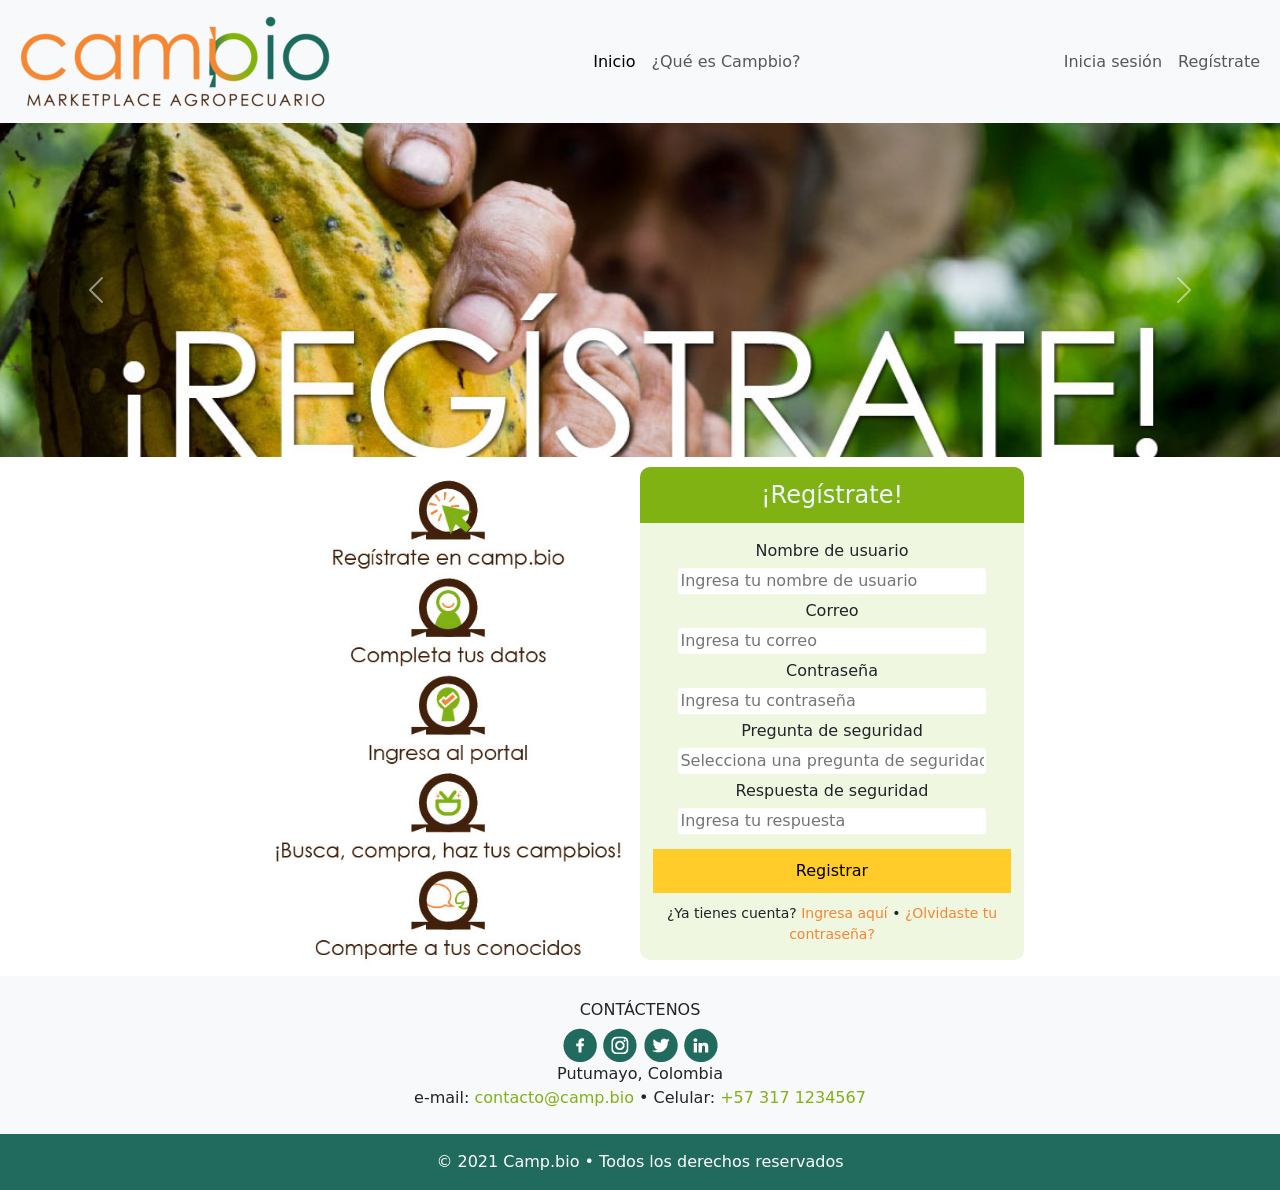
<file: index.html>
<!DOCTYPE html>
<html lang="en">
<head>
    <meta charset="UTF-8">
    <meta http-equiv="X-UA-Compatible" content="IE=edge">
    <meta name="viewport" content="width=device-width, initial-scale=1.0">
    <title>Inicio | Camp.bio</title>
    <meta name="description" content="¡Bienvenidos a Camp.bio! Compra, vende e intercambia tus productos agrícolas einsumos de manera fácil y efectiva" />
    <link rel="icon" href="img/campbio_favicon.png" type="image/png" />
    <link rel="stylesheet" href="estilos.css">
    <link href="https://cdn.jsdelivr.net/npm/bootstrap@5.1.3/dist/css/bootstrap.min.css" rel="stylesheet" integrity="sha384-1BmE4kWBq78iYhFldvKuhfTAU6auU8tT94WrHftjDbrCEXSU1oBoqyl2QvZ6jIW3" crossorigin="anonymous">
</head>
<body>
    <!--Navegación -->
    <nav class="navbar navbar-expand-lg navbar-light bg-light">
        <div class="container-fluid">
            <a href="index.html"><img src="img/campbio_logo.png" alt=""></a>
            <button class="navbar-toggler" type="button" data-bs-toggle="collapse" data-bs-target="#navbarNav" aria-controls="navbarNav" aria-expanded="false" aria-label="Toggle navigation">
                <span class="navbar-toggler-icon"></span>
            </button>
            <div class="collapse navbar-collapse" id="navbarNav">
                <ul class="navbar-nav flex-grow-1 justify-content-center">
                    <li class="nav-item">
                        <a class="nav-link active" aria-current="page" href="index.html">Inicio</a>
                    </li>
                    <li class="nav-item">
                        <a class="nav-link" href="nosotros.html">¿Qué es Campbio?</a>
                    </li>
                </ul>
                <ul class="navbar-nav justify-content-end">
                    <li class="nav-item">
                        <a class="nav-link" href="login.html">Inicia sesión</a>
                    </li>
                    <li class="nav-item">
                        <a class="nav-link" href="registrate.html">Regístrate</a>
                    </li>
                </ul>
            </div>
        </div>
    </nav>
    
    <!-- Slider -->
    <div id="carouselExampleControls" class="carousel slide" data-bs-ride="carousel">
        <div class="carousel-inner">
            <div class="carousel-item active">
            <img src="img/slider1.jpg" class="d-block w-100" alt="...">
            </div>
            <div class="carousel-item">
                <img src="img/slider2.jpg" class="d-block w-100" alt="...">
            </div>
            <div class="carousel-item">
                <img src="img/slider3.jpg" class="d-block w-100" alt="...">
            </div>
        </div>
        <button class="carousel-control-prev" type="button" data-bs-target="#carouselExampleControls" data-bs-slide="prev">
            <span class="carousel-control-prev-icon" aria-hidden="true"></span>
            <span class="visually-hidden">Previous</span>
        </button>
        <button class="carousel-control-next" type="button" data-bs-target="#carouselExampleControls" data-bs-slide="next">
            <span class="carousel-control-next-icon" aria-hidden="true"></span>
            <span class="visually-hidden">Next</span>
        </button>
    </div>
    
    <!--Contenedor principal-->
    <section id="contenedor">
        
        
        <article class="lat_izq">
            <center><img src="img/imagen.jpg" alt="" class="d-block w-100"></center>
        </article>
        <!-- Formulario -->
        <aside class="formulario1">
            <form action="portada.html" id="form-registro" class="formulario" onsubmit="return validar()">
                <p id="titular_form"> ¡Regístrate!</p>
                <label for="username" >Nombre de usuario</label><br>
                <input type="text" name="" id="username" placeholder="Ingresa tu nombre de usuario"><br>
                <label for="email" >Correo</label><br>
                <input type="email" name="" id="email" placeholder="Ingresa tu correo"><br>
                <label for="contrasena">Contraseña</label><br>
                <input type="password" name="" id="contrasena" placeholder="Ingresa tu contraseña"><br>
                <label for="preguntadeseguridad">Pregunta de seguridad<br>
                <input list="preguntadeseguridad" id="preguntaSeg" placeholder="Selecciona una pregunta de seguridad" size="100"></label><br>
                <datalist id="preguntadeseguridad">
                    <option value="¿Cuál es su fruta favorita?"></option>
                    <option value="¿Cuál es es su color favorito?"></option>
                    <option value="¿Cuál es el nombre de su mascota?"></option>
                    <option value="¿Ciudad de nacimiento de su padre?"></option>
                </datalist>
                <label for="respuestadeseguridad">Respuesta de seguridad</label><br>
                <input type="text" name="respuestaSeg" id="respuestadeseguridad" placeholder="Ingresa tu respuesta" size="60"><br>
                <button id="btn-registrar">Registrar</button><br>
                <p class="form_opc" >¿Ya tienes cuenta? <a href="login.html" id="enlace-login" class="link_login">Ingresa aquí</a> • <a href="" class="link_login"> ¿Olvidaste tu contraseña?</a></p>                
            </form>
        </aside>
    </section>

    <!-- Footer -->
    <footer class="bg-light text-center ">
        <div class="container p-4">
            <h6>CONTÁCTENOS</h6>
            <a href=""><img src="img/rrss_fb.png" alt="Síguenos en Facebook"></a> <a href=""><img src="img/rrss_ig.png" alt="Síguenos en Instagram"></a> <a href=""><img src="img/rrss_tw.png" alt="Síguenos en Twitter"></a> <a href=""><img src="img/rrss_in.png" alt="Síguenos en LinkedIn"></a><br>
            Putumayo, Colombia<br>
                e-mail: <a href="mailto:contacto@camp.bio">contacto@camp.bio</a> • Celular: <a href="tel:3171234567">+57 317 1234567</a>
        </div>
        <div class="text-center p-3" style="background-color:#216b5e; color: white;">
            © 2021 Camp.bio • Todos los derechos reservados
        </div>  
    </footer>
    <!-- Scripts -->
    <script src="js/validar.js"></script>
    
    <script src="https://cdn.jsdelivr.net/npm/bootstrap@5.1.3/dist/js/bootstrap.bundle.min.js" integrity="sha384-ka7Sk0Gln4gmtz2MlQnikT1wXgYsOg+OMhuP+IlRH9sENBO0LRn5q+8nbTov4+1p" crossorigin="anonymous"></script>
</body>
</html>
</file>
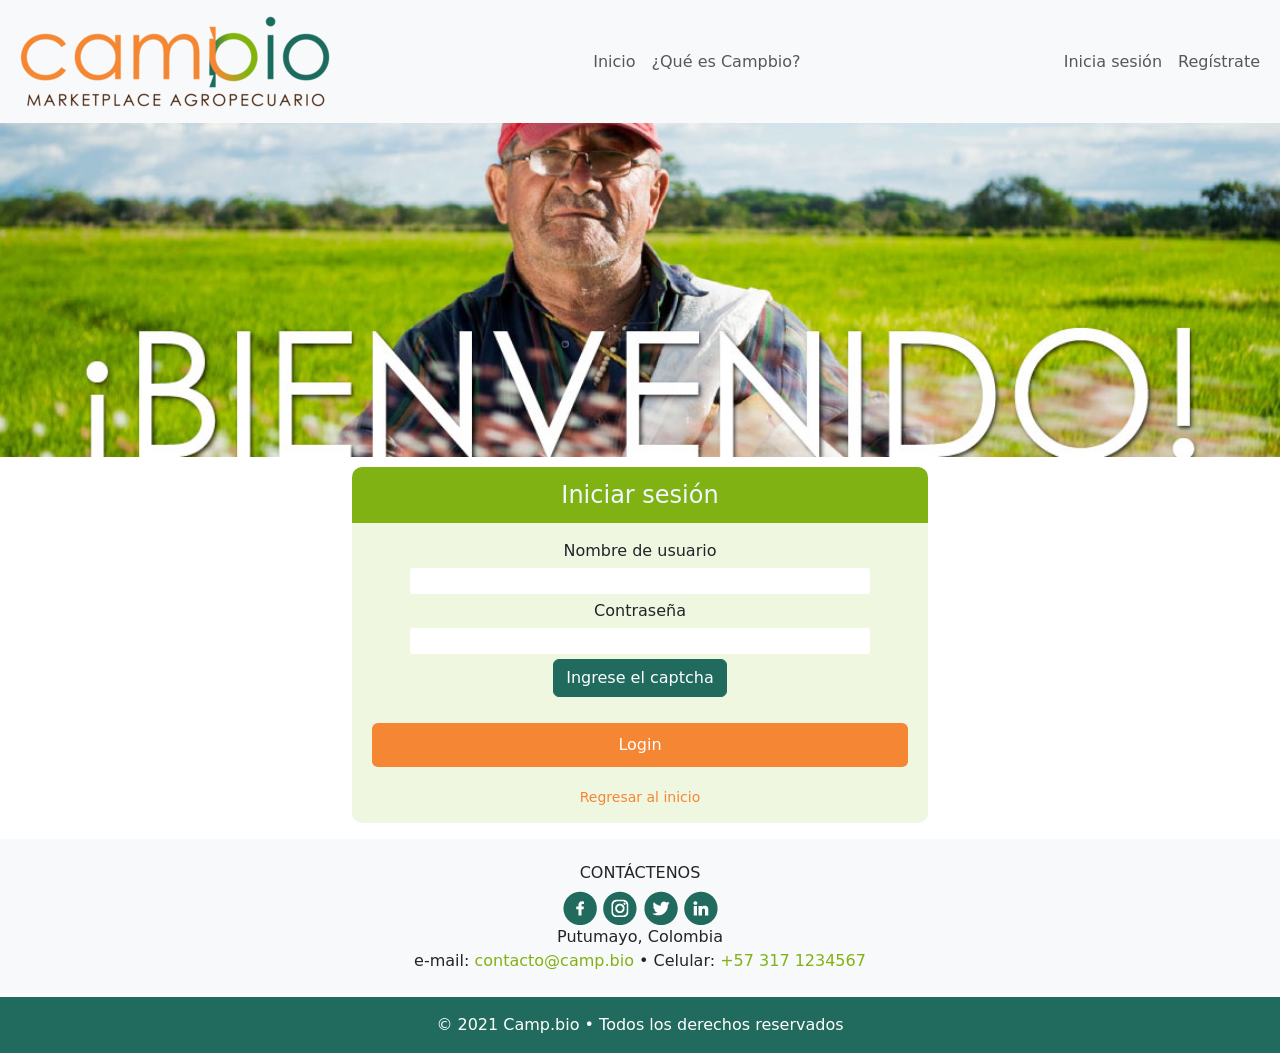
<file: login.html>
<!DOCTYPE html>
<html lang="en">
<head>
    <meta charset="UTF-8">
    <meta http-equiv="X-UA-Compatible" content="IE=edge">
    <meta name="viewport" content="width=device-width, initial-scale=1.0">
    <title>Inicia sesión | Camp.bio</title>
    <meta name="description" content="¡Bienvenidos a Camp.bio! Ingresa con tu usuario y contraseña para ingresar a nuestro portal" />
    <link rel="icon" href="img/campbio_favicon.png" type="image/png" />
    <link rel="stylesheet" href="estilos.css">
    <link href="https://cdn.jsdelivr.net/npm/bootstrap@5.1.3/dist/css/bootstrap.min.css" rel="stylesheet" integrity="sha384-1BmE4kWBq78iYhFldvKuhfTAU6auU8tT94WrHftjDbrCEXSU1oBoqyl2QvZ6jIW3" crossorigin="anonymous">
</head>
<body>
    <!--Navegación -->
    <nav class="navbar navbar-expand-lg navbar-light bg-light">
        <div class="container-fluid">
            <a href="index.html"><img src="img/campbio_logo.png" alt=""></a>
            <button class="navbar-toggler" type="button" data-bs-toggle="collapse" data-bs-target="#navbarNav" aria-controls="navbarNav" aria-expanded="false" aria-label="Toggle navigation">
                <span class="navbar-toggler-icon"></span>
            </button>
            <div class="collapse navbar-collapse" id="navbarNav">
                <ul class="navbar-nav flex-grow-1 justify-content-center">
                    <li class="nav-item">
                        <a class="nav-link" aria-current="page" href="index.html">Inicio</a>
                    </li>
                    <li class="nav-item">
                        <a class="nav-link" href="nosotros.html">¿Qué es Campbio?</a>
                    </li>
                </ul>
                <ul class="navbar-nav justify-content-end">
                    <li class="nav-item">
                        <a class="nav-link" href="login.html">Inicia sesión</a>
                    </li>
                    <li class="nav-item">
                        <a class="nav-link" href="registrate.html">Regístrate</a>
                    </li>
                </ul>
            </div>
        </div>
    </nav>
    <!-- Header -->
    <header>
        <img src="img/slider3.jpg" alt="" class="d-block w-100">        
    </header>
    <!--Contenedor principal-->
    <section id="contenedor">
        <form action="" id="form-login" class="w-75" style="font-weight: normal;" >
            <p id="titular_form">Iniciar sesión</p>
            <label for="username" id="">Nombre de usuario</label><br>
            <input type="text" id="username" ><br>
            <label for="contrasena" id="">Contraseña</label><br>
            <input type="password" id="contrasena" required><br>

            <p>
                <button class="btn btn-detalles" type="button" data-bs-toggle="collapse" data-bs-target="#collapseExample" aria-expanded="false" aria-controls="collapseExample">
                  Ingrese el captcha
                </button>
              </p>
              <div class="collapse" id="collapseExample">
                <div class="card card-body" style="background-color: transparent;">
                    <p style="font-style: italic;">¿Qué resultado da el cuarto de tres veces 12000?</p>
                    <center><input type="text" id="captcha"></center>
                </div>
              </div>

            <button type="submit" class="btn btn-comprar" id="btn-submit-form" onclick="login()">Login</button><br>
            <p class="form_opc"><a href="index.html" id="enlace-login" class="link_login">Regresar al inicio</a></p>
        </form>
    </section>

    <!-- Footer -->
    <footer class="bg-light text-center ">
        <div class="container p-4">
            <h6>CONTÁCTENOS</h6>
            <a href=""><img src="img/rrss_fb.png" alt="Síguenos en Facebook"></a> <a href=""><img src="img/rrss_ig.png" alt="Síguenos en Instagram"></a> <a href=""><img src="img/rrss_tw.png" alt="Síguenos en Twitter"></a> <a href=""><img src="img/rrss_in.png" alt="Síguenos en LinkedIn"></a><br>
            Putumayo, Colombia<br>
                e-mail: <a href="mailto:contacto@camp.bio">contacto@camp.bio</a> • Celular: <a href="tel:3171234567">+57 317 1234567</a>
        </div>
        <div class="text-center p-3" style="background-color:#216b5e; color: white;">
            © 2021 Camp.bio • Todos los derechos reservados
        </div>  
    </footer>
    <!-- Scripts -->
    <script src="login.js"></script>
    <script src="https://cdn.jsdelivr.net/npm/bootstrap@5.1.3/dist/js/bootstrap.bundle.min.js" integrity="sha384-ka7Sk0Gln4gmtz2MlQnikT1wXgYsOg+OMhuP+IlRH9sENBO0LRn5q+8nbTov4+1p" crossorigin="anonymous"></script>
</body>
</html>
</file>
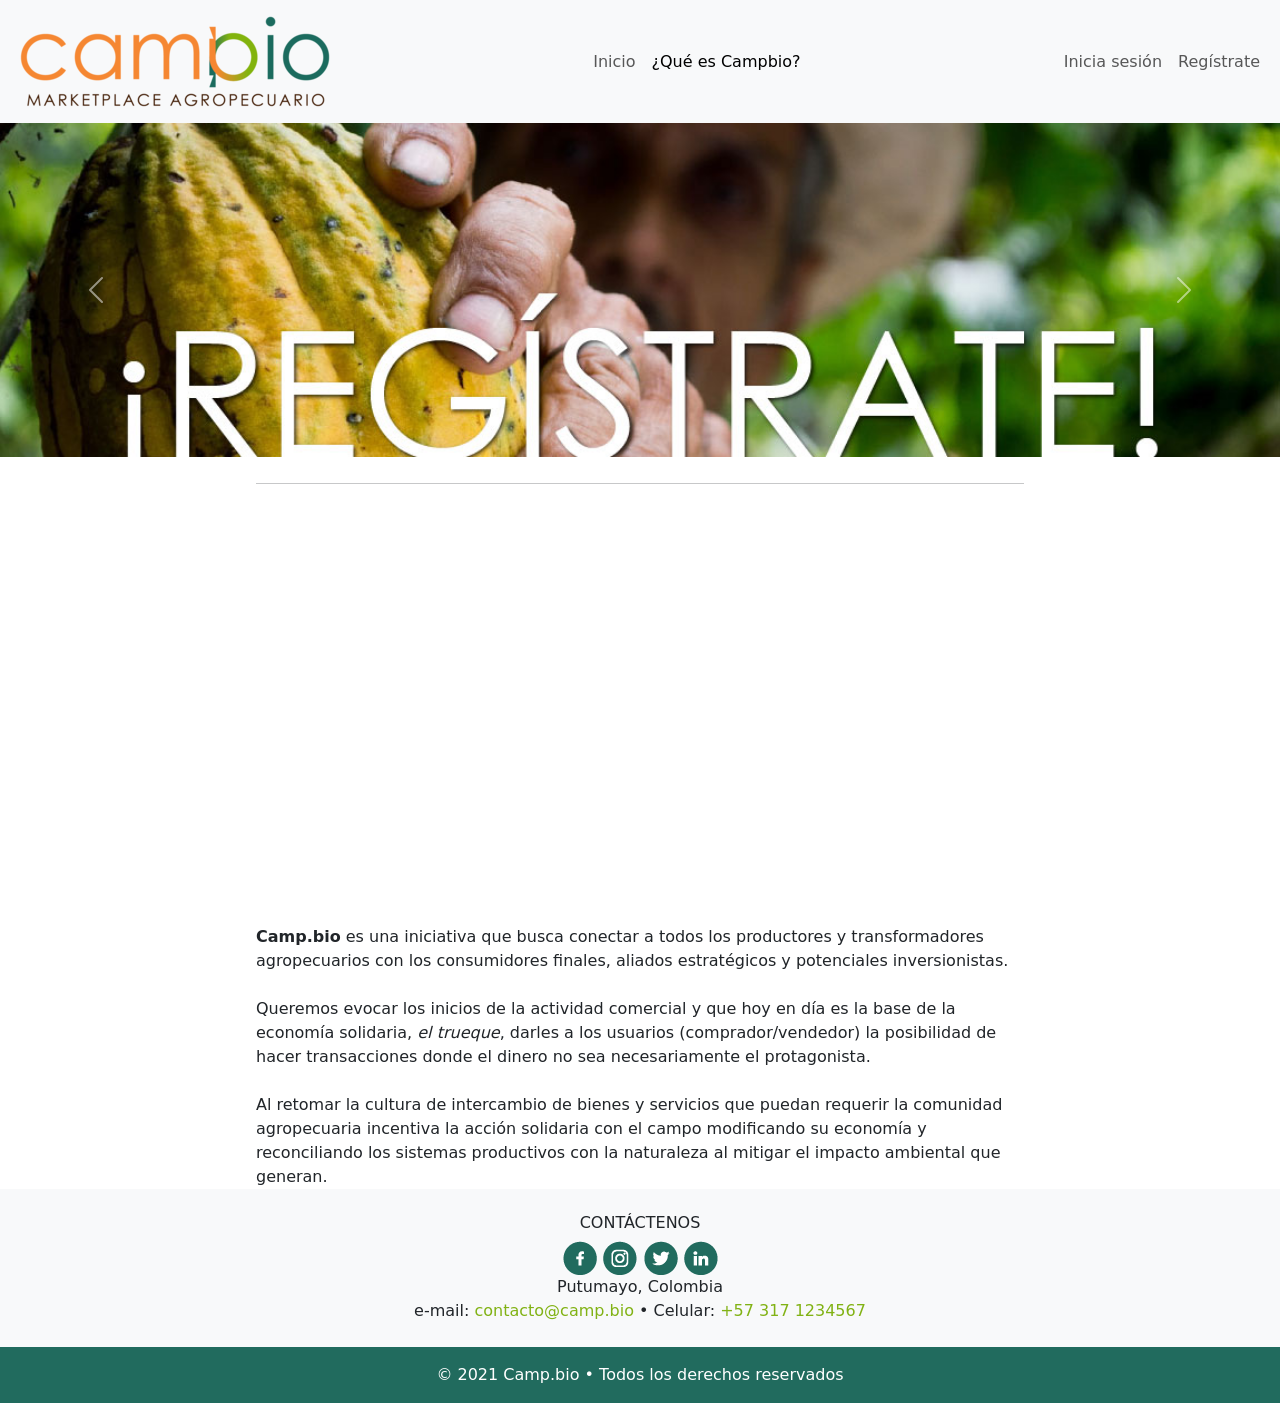
<file: nosotros.html>
<!DOCTYPE html>
<html lang="en">
<head>
    <meta charset="UTF-8">
    <meta http-equiv="X-UA-Compatible" content="IE=edge">
    <meta name="viewport" content="width=device-width, initial-scale=1.0">
    <title>¿Qué es Camp.bio? | Camp.bio</title>
    <meta name="description" content="¡Conoce sobre qué es Camp.bio, cómo funciona y cómo ser parte de esta iniciativa!" />
    <link rel="icon" href="img/campbio_favicon.png" type="image/png" />
    <link rel="stylesheet" href="estilos.css">
    <link href="https://cdn.jsdelivr.net/npm/bootstrap@5.1.3/dist/css/bootstrap.min.css" rel="stylesheet" integrity="sha384-1BmE4kWBq78iYhFldvKuhfTAU6auU8tT94WrHftjDbrCEXSU1oBoqyl2QvZ6jIW3" crossorigin="anonymous">
</head>
<body>
    <!--Navegación -->
    <nav class="navbar navbar-expand-lg navbar-light bg-light">
        <div class="container-fluid">
            <a href="index.html"><img src="img/campbio_logo.png" alt=""></a>
            <button class="navbar-toggler" type="button" data-bs-toggle="collapse" data-bs-target="#navbarNav" aria-controls="navbarNav" aria-expanded="false" aria-label="Toggle navigation">
                <span class="navbar-toggler-icon"></span>
            </button>
            <div class="collapse navbar-collapse" id="navbarNav">
                <ul class="navbar-nav flex-grow-1 justify-content-center">
                    <li class="nav-item">
                        <a class="nav-link" href="index.html">Inicio</a>
                    </li>
                    <li class="nav-item">
                        <a class="nav-link active" aria-current="page" href="nosotros.html">¿Qué es Campbio?</a>
                        <!-- <a class="nav-link" href="#" data-bs-toggle="modal" data-bs-target="#exampleModal">¿Qué es Campbio?</a> -->
                    </li>
                </ul>
                <ul class="navbar-nav justify-content-end">
                    <li class="nav-item">
                        <a class="nav-link" href="login.html">Inicia sesión</a>
                    </li>
                    <li class="nav-item">
                        <a class="nav-link" href="registrate.html">Regístrate</a>
                    </li>
                </ul>
                <!--
                <div class="justify-content-end"><a class="nav-link" href="login.html">Inicia sesión</a> o <a href="">Regístrate</a></div>-->
            </div>
        </div>
    </nav>
    
    <!-- Slider -->
    <div id="carouselExampleControls" class="carousel slide" data-bs-ride="carousel">
        <div class="carousel-inner">
            <div class="carousel-item active">
            <img src="img/slider1.jpg" class="d-block w-100" alt="...">
            </div>
            <div class="carousel-item">
                <img src="img/slider2.jpg" class="d-block w-100" alt="...">
            </div>
            <div class="carousel-item">
                <img src="img/slider3.jpg" class="d-block w-100" alt="...">
            </div>
        </div>
        <button class="carousel-control-prev" type="button" data-bs-target="#carouselExampleControls" data-bs-slide="prev">
            <span class="carousel-control-prev-icon" aria-hidden="true"></span>
            <span class="visually-hidden">Previous</span>
        </button>
        <button class="carousel-control-next" type="button" data-bs-target="#carouselExampleControls" data-bs-slide="next">
            <span class="carousel-control-next-icon" aria-hidden="true"></span>
            <span class="visually-hidden">Next</span>
        </button>
    </div>
    <!--Contenedor principal-->
    <section id="contenedor">
        
        <div class="row">
            <div >
                <div class="cont_video">
                    <iframe class="video" src="https://www.youtube.com/embed/y1e1JiruwF8" title="YouTube video player" frameborder="0" allow="accelerometer; autoplay; clipboard-write; encrypted-media; gyroscope; picture-in-picture" allowfullscreen></iframe><hr>
                </div>
                <b>Camp.bio</b> es una iniciativa que busca conectar a todos los productores y transformadores agropecuarios con los consumidores finales, aliados estratégicos y potenciales inversionistas.<br><br>
                    Queremos evocar los inicios de la actividad comercial y que hoy en día es la base de la economía solidaria, <i>el trueque</i>, darles a los usuarios (comprador/vendedor) la posibilidad de hacer transacciones donde el dinero no sea necesariamente el protagonista. <br><br>
                    Al retomar la cultura de intercambio de bienes y servicios que puedan requerir la comunidad agropecuaria incentiva la acción solidaria con el campo modificando su economía y reconciliando los sistemas productivos con la naturaleza al mitigar el impacto ambiental que generan.
            </div>
            <!-- Lateral 
            <div id="lateral_nosotros" class="col-4">
                <center><img src="img/imagen.jpg" alt="" class="d-block w-100"></center>
            </div>-->
        </div>
        
    </section>


    <!-- Footer -->
    <footer class="bg-light text-center ">
        <div class="container p-4">
            <h6>CONTÁCTENOS</h6>
            <a href=""><img src="img/rrss_fb.png" alt="Síguenos en Facebook"></a> <a href=""><img src="img/rrss_ig.png" alt="Síguenos en Instagram"></a> <a href=""><img src="img/rrss_tw.png" alt="Síguenos en Twitter"></a> <a href=""><img src="img/rrss_in.png" alt="Síguenos en LinkedIn"></a><br>
            Putumayo, Colombia<br>
                e-mail: <a href="mailto:contacto@camp.bio">contacto@camp.bio</a> • Celular: <a href="tel:3171234567">+57 317 1234567</a>
        </div>
        <div class="text-center p-3" style="background-color:#216b5e; color: white;">
            © 2021 Camp.bio • Todos los derechos reservados
        </div>  
    </footer>

    <script src="js/form.js"></script>
    <script src="js/registro.js"></script>
    <script src="login.js"></script>
    <script src="https://cdn.jsdelivr.net/npm/bootstrap@5.1.3/dist/js/bootstrap.bundle.min.js" integrity="sha384-ka7Sk0Gln4gmtz2MlQnikT1wXgYsOg+OMhuP+IlRH9sENBO0LRn5q+8nbTov4+1p" crossorigin="anonymous"></script>
</body>
</html>
</file>
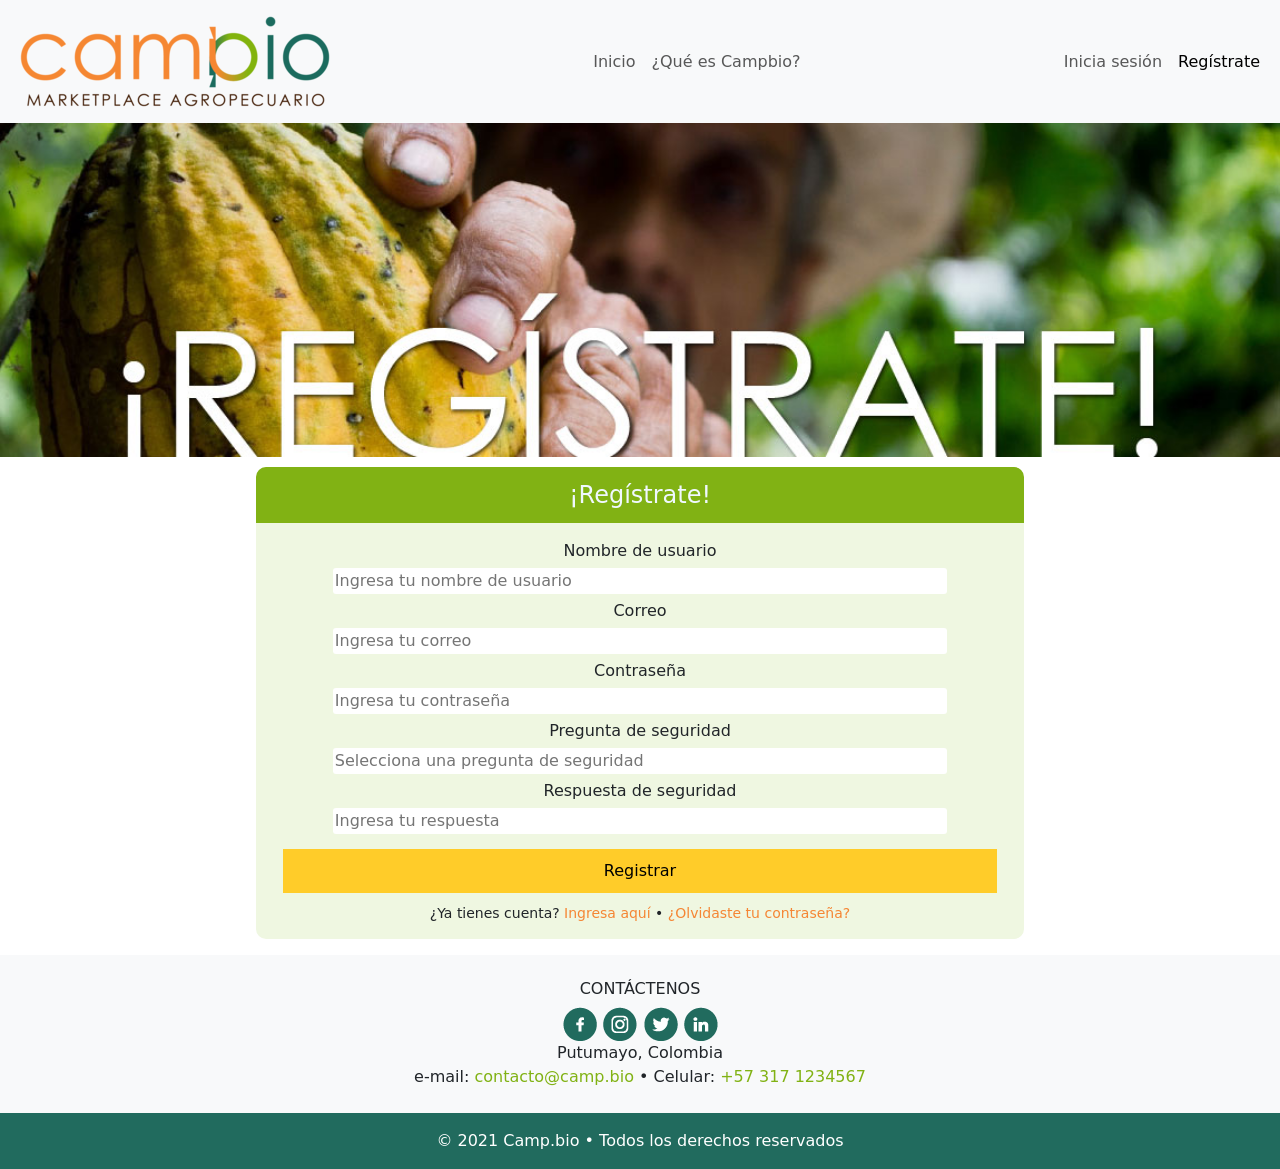
<file: registrate.html>
<!DOCTYPE html>
<html lang="en">
<head>
    <meta charset="UTF-8">
    <meta http-equiv="X-UA-Compatible" content="IE=edge">
    <meta name="viewport" content="width=device-width, initial-scale=1.0">
    <title>Regístrate | Camp.bio</title>
    <meta name="description" content="¡Bienvenidos a Camp.bio! Inicia registrándote para ingresar a nuestro portal" />
    <link rel="icon" href="img/campbio_favicon.png" type="image/png" />
    <link rel="stylesheet" href="estilos.css">
    <link href="https://cdn.jsdelivr.net/npm/bootstrap@5.1.3/dist/css/bootstrap.min.css" rel="stylesheet" integrity="sha384-1BmE4kWBq78iYhFldvKuhfTAU6auU8tT94WrHftjDbrCEXSU1oBoqyl2QvZ6jIW3" crossorigin="anonymous">
</head>
<body>
    <!--Navegación -->
    <nav class="navbar navbar-expand-lg navbar-light bg-light">
        <div class="container-fluid">
            <a href="index.html"><img src="img/campbio_logo.png" alt=""></a>
            <button class="navbar-toggler" type="button" data-bs-toggle="collapse" data-bs-target="#navbarNav" aria-controls="navbarNav" aria-expanded="false" aria-label="Toggle navigation">
                <span class="navbar-toggler-icon"></span>
            </button>
            <div class="collapse navbar-collapse" id="navbarNav">
                <ul class="navbar-nav flex-grow-1 justify-content-center">
                    <li class="nav-item">
                        <a class="nav-link" href="index.html">Inicio</a>
                    </li>
                    <li class="nav-item">
                        <a class="nav-link" href="nosotros.html">¿Qué es Campbio?</a>
                    </li>
                </ul>
                <ul class="navbar-nav justify-content-end">
                    <li class="nav-item">
                        <a class="nav-link"  href="login.html">Inicia sesión</a>
                    </li>
                    <li class="nav-item">
                        <a class="nav-link active" aria-current="page" href="registrate.html">Regístrate</a>
                    </li>
                </ul>
            </div>
        </div>
    </nav>
    <!-- Header -->
    <header>
        <img src="img/slider1.jpg" alt="" class="d-block w-100">        
    </header>
    <!--Contenedor principal-->
    <section id="contenedor">
        <form action="bienvenida.html" id="form-registro" class="formulario">
            <p id="titular_form"> ¡Regístrate!</p>
            <label for="username" >Nombre de usuario</label><br>
            <input type="text" name="" id="username" placeholder="Ingresa tu nombre de usuario"><br>
            <label for="email" >Correo</label><br>
            <input type="email" name="" id="email" placeholder="Ingresa tu correo"><br>
            <label for="contrasena">Contraseña</label><br>
            <input type="password" name="" id="contrasena" placeholder="Ingresa tu contraseña"><br>
            <label for="preguntaSeguridad">Pregunta de seguridad<br>
            <input list="preguntaSeguridad" id="preguntaSeg" placeholder="Selecciona una pregunta de seguridad" size="100"></label><br>
            <datalist id="preguntaSeguridad">
                <option value="¿Cuál es su fruta favorita?"></option>
                <option value="¿Cuál es es su color favorito?"></option>
                <option value="¿Cuál es el nombre de su mascota?"></option>
                <option value="¿Ciudad de nacimiento de su padre?"></option>
            </datalist>
            <label for="respuesta_seguridad">Respuesta de seguridad</label><br>
            <input type="text" name="respuestaSeg" id="respuesta_seguridad" placeholder="Ingresa tu respuesta" size="60"><br>
            <button id="btn-registrar">Registrar</button><br>
            <p class="form_opc" >¿Ya tienes cuenta? <a href="login.html" id="enlace-login" class="link_login">Ingresa aquí</a> • <a href="" class="link_login"> ¿Olvidaste tu contraseña?</a></p>                
        </form>
    </section>

    <!-- Footer -->
    <footer class="bg-light text-center ">
        <div class="container p-4">
            <h6>CONTÁCTENOS</h6>
            <a href=""><img src="img/rrss_fb.png" alt="Síguenos en Facebook"></a> <a href=""><img src="img/rrss_ig.png" alt="Síguenos en Instagram"></a> <a href=""><img src="img/rrss_tw.png" alt="Síguenos en Twitter"></a> <a href=""><img src="img/rrss_in.png" alt="Síguenos en LinkedIn"></a><br>
            Putumayo, Colombia<br>
                e-mail: <a href="mailto:contacto@camp.bio">contacto@camp.bio</a> • Celular: <a href="tel:3171234567">+57 317 1234567</a>
        </div>
        <div class="text-center p-3" style="background-color:#216b5e; color: white;">
            © 2021 Camp.bio • Todos los derechos reservados
        </div>  
    </footer>
    <!-- Scripts -->
    <script src="login.js"></script>
    <script src="https://cdn.jsdelivr.net/npm/bootstrap@5.1.3/dist/js/bootstrap.bundle.min.js" integrity="sha384-ka7Sk0Gln4gmtz2MlQnikT1wXgYsOg+OMhuP+IlRH9sENBO0LRn5q+8nbTov4+1p" crossorigin="anonymous"></script>
</body>
</html>
</file>
<file: estilos.css>
body{
    /*background: linear-gradient(to top, #24b7cd, #21bdd4, #1dc3dc, #18c9e3, #12cfeb);*/
    font-family: 'Segoe UI', Tahoma, Geneva, Verdana, sans-serif;
}


#contenedor{
    margin: 0 auto;
    margin-top: 10px;
    width: 60%;
    /*background-color: rgb(164, 212, 164);
    display: block;*/
}
nav{
    display: flex;
    align-items: center;
    justify-content: center;
    /*min-height: 100vh*/
}
/*
.navbar-collapse {
    flex-grow: 0;
}*/
.navbar-nav a:hover{
    color: #cf5c0a;
}

.carousel-caption{
    background-color: rgba(0, 0, 0, 0.404);

}
article{
    /*background-color: rgb(164, 212, 164);*/
    width: 50%;
    height: auto;
    float: left;
    display: block;
    
}
/* FORMULARIO*/
#titular_form{
    box-sizing: border-box;
    width: 100%;
    background-color: #81B214;
    padding: 10px;
    color: aliceblue;
    border-radius: 10px 10px 0px 0px ;
    font-size: 24px;
}
form input{
    border-radius: 3px;
    border: none;
    width: 80%;
    margin: 5px;
}
.formulario1{
    display: flex;
    align-items: center;
    width: 50%;
    /*height: 600px;*/
    float: right;
    display: block;
}

#form-registro{
    /*display: flex;
    justify-content: center;*/    
    align-items: center;
    /*width: 30%;*/
    background-color: #EFF7E1;
    /*padding: 10px;*/
    text-align: center;
    border: white;
    border-radius: 10px;
}

#form-login{
    margin: 0 auto;
    align-items: center;
    width: 30%;
    background-color: #EFF7E1;
    text-align: center;
    border: white;
    border-radius: 10px;
    font-weight: bold;
    font-size: 16px;
}


.form_opc{
    padding-bottom: 15px;
    padding-top: 10px;
    font-size: 14px;
}
.link_login, .link_login a{
    text-decoration: none;
    color: #F58634;   
}
.link_login a:hover, .link_login a:visited {
    color: #cf5c0a;
}
#btn-registrar{
    width: 93%;
    background-color: #FFCC29;
    /*background-image: linear-gradient(to top, #24b7cd, #21bdd4, #1dc3dc, #18c9e3, #12cfeb);*/
    border: none;
    padding: 10px;
    margin-top: 10px;
}

#btn-submit-form{
    
    width: 93%;
    background-color: #F58634;
    /*background-image: linear-gradient(to top, #24b7cd, #21bdd4, #1dc3dc, #18c9e3, #12cfeb);*/
    border: none;
    padding: 10px;
    margin-top: 10px;
    margin-bottom: 10px;
}

footer{
    clear: both;
    background-color: #81B214;
}
footer a{
    text-decoration: none;
    color: #81B214;
}

@media (max-width: 1015px) {
    .lat_izq{
        display: none;
    }
    .formulario1{
        width: 100%;
        /*height: 600px;*/
        float: left;
        display: block;
    }
    #form-login{
        width: 80%;        
    }
    #filtros{
        display: none;
    }
    #catalogo{
        width: 100%;
        float: left;
    }
    #lateral_nosotros{
        display: none;
    }
}

/* NOSOTROS*/
.cont_video {
    position: relative;
    height: 0px;
    width: 100%;   
    padding-bottom: 56.25%;
    margin-bottom: 10px;
}  
.video {
    position: absolute;
    top: 0px;
    left: 0px;
    width: 100%;
    height: 100%;
}

/* PORTADA */


/* CARRITO DE COMPRAS */
.badge-notify{
    background:red;
    position:relative;
    top: -20px;
    right: 10px;
}
.my-cart-icon{
    background-image: url(img/campbio_canasta.png);
    background-repeat: no-repeat;
    width: 30px;
    height: 30px;
    display: block;
}
.my-cart-icon-affix {
    position: fixed;
    z-index: 999;
}

/* MARKET */

#filtros{
    width: 20%;
    float: left;
}
#catalogo{
    width: 80%;
    float: left;
}

.card{
    margin: 3px;
}
.filtros{
    width: 20%;
}
.catalogo{
    width: 80%;
}

.sombrear:hover{
    display: block;
    box-shadow: 0px 5px 10px gray;
}

.card-text span{
    padding-left: 25px;
    background-image: url(img/campbio_mini.png);
    background-repeat: no-repeat;
    background-position: 4px;
}

.card-text span .badge .bg-secondary{
    padding-left: 0px;
    background-image: none;
}

.btn-info {
    color: #000;
    background-color: #083942;
    border-color: #0dcaf0;
}

.precio{
    font-size: 24px;
    margin: 0;
    font-weight: bold;
}
.descripcion{
    margin: 0;
}
.trueque{
    color: #F58634;
}
.nombre_vendedor a{
    font-size: small;
    color: gray;
    text-decoration: none;
}
.breadcrumb-item{
    font-size: small;
    text-align: left;
}
.breadcrumb-item a{
    text-decoration: none;
    color: gray !important;
}
li .breadcrumb-item .active{
    text-decoration: none;
    color: #F58634 !important;
}

/* BOTONES*/

.btn-comprar { 
color: #ffffff !important; 
background-color: #F58634 !important; 
border-color: #F58634 !important; 
} 

.btn-comprar:hover, 
.btn-comprar:focus, 
.btn-comprar:active, 
.btn-comprar.active, 
.open .dropdown-toggle.btn-comprar { 
color: #ffffff !important; 
background-color: #FC6900 !important; 
border-color: #F58634 !important; 
} 

.btn-comprar:active, 
.btn-comprar.active, 
.open .dropdown-toggle.btn-comprar { 
background-image: none; 
} 

.btn-comprar.disabled, 
.btn-comprar[disabled], 
fieldset[disabled] .btn-comprar, 
.btn-comprar.disabled:hover, 
.btn-comprar[disabled]:hover, 
fieldset[disabled] .btn-comprar:hover, 
.btn-comprar.disabled:focus, 
.btn-comprar[disabled]:focus, 
fieldset[disabled] .btn-comprar:focus, 
.btn-comprar.disabled:active, 
.btn-comprar[disabled]:active, 
fieldset[disabled] .btn-comprar:active, 
.btn-comprar.disabled.active, 
.btn-comprar[disabled].active, 
fieldset[disabled] .btn-comprar.active { 
background-color: #F58634; 
border-color: #F58634; 
} 

.btn-comprar .badge { 
color: #F58634; 
background-color: #ffffff; 
}

.btn-detalles { 
color: #ffffff !important; 
background-color: #216B5E !important; 
border-color: #216B5E !important; 
} 

.btn-detalles:hover, 
.btn-detalles:focus, 
.btn-detalles:active, 
.btn-detalles.active, 
.open .dropdown-toggle.btn-detalles { 
color: #ffffff !important; 
background-color: #2B8A79 !important; 
border-color: #216B5E !important; 
} 

.btn-detalles:active, 
.btn-detalles.active, 
.open .dropdown-toggle.btn-detalles { 
background-image: none; 
} 

.btn-detalles.disabled, 
.btn-detalles[disabled], 
fieldset[disabled] .btn-detalles, 
.btn-detalles.disabled:hover, 
.btn-detalles[disabled]:hover, 
fieldset[disabled] .btn-detalles:hover, 
.btn-detalles.disabled:focus, 
.btn-detalles[disabled]:focus, 
fieldset[disabled] .btn-detalles:focus, 
.btn-detalles.disabled:active, 
.btn-detalles[disabled]:active, 
fieldset[disabled] .btn-detalles:active, 
.btn-detalles.disabled.active, 
.btn-detalles[disabled].active, 
fieldset[disabled] .btn-detalles.active { 
background-color: #216B5E; 
border-color: #216B5E; 
} 

.btn-detalles .badge { 
color: #216B5E; 
background-color: #ffffff; 
}
</file>
